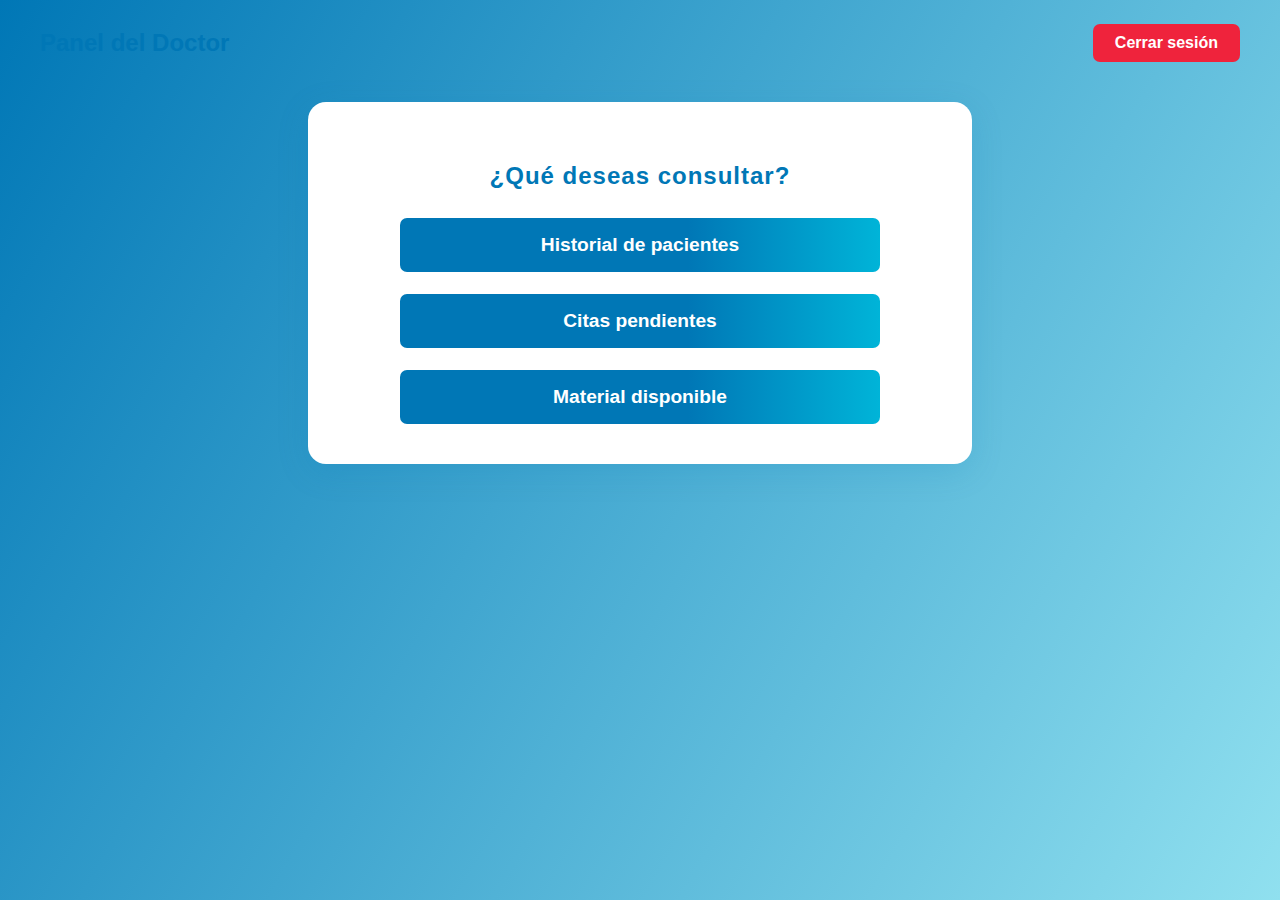
<file: modules/doctor.html>
<!DOCTYPE html>
<html lang="es">
<head>
    <meta charset="UTF-8">
    <title>Panel Doctor | DentistYa</title>
    <link rel="stylesheet" href="css/doctor.css">
</head>
<body>
    <div class="doctor-header">
        <span class="doctor-title">Panel del Doctor</span>
        <button id="btnCerrarSesion" class="cerrar-sesion">Cerrar sesión</button>
    </div>

    <!-- Fase 1: Selección de opción -->
    <div id="fase1" class="fase">
        <h2>¿Qué deseas consultar?</h2>
        <div class="doctor-opciones">
            <button class="btn-opcion" data-fase="historial">Historial de pacientes</button>
            <button class="btn-opcion" data-fase="citas">Citas pendientes</button>
            <button class="btn-opcion" data-fase="material">Material disponible</button>
        </div>
    </div>

    <!-- Fase 2: Historial de pacientes -->
    <div id="faseHistorial" class="fase" style="display:none;">
        <h2>Historial de pacientes</h2>
        <div class="tabla-container">
            <table class="tabla">
                <thead>
                    <tr>
                        <th>Nombre</th>
                        <th>Apellido</th>
                        <th>Cédula</th>
                        <th>Diagnóstico</th>
                    </tr>
                </thead>
                <tbody>
                    <tr>
                        <td>María</td>
                        <td>García</td>
                        <td>1726159211</td>
                        <td>Caries dental</td>
                    </tr>
                    <tr>
                        <td>Juan</td>
                        <td>Pérez</td>
                        <td>1726159222</td>
                        <td>Ortodoncia</td>
                    </tr>
                    <tr>
                        <td>Lucía</td>
                        <td>Martínez</td>
                        <td>1726159233</td>
                        <td>Implante dental</td>
                    </tr>
                    <tr>
                        <td>Alejandro</td>
                        <td>Bedoya</td>
                        <td>1726159260</td>
                        <td>Ruptura de Muela y extracción de molares inferiores</td>
                    </tr>
                </tbody>
            </table>
        </div>
        <button class="btn-volver">Volver</button>
    </div>

    <!-- Fase 2: Citas pendientes -->
    <div id="faseCitas" class="fase" style="display:none;">
        <h2>Citas pendientes</h2>
        <div class="tabla-container">
            <table class="tabla">
                <thead>
                    <tr>
                        <th>Nombre</th>
                        <th>Apellido</th>
                        <th>Hora</th>
                        <th>Servicio</th>
                    </tr>
                </thead>
                <tbody>
                    <tr>
                        <td>María</td>
                        <td>García</td>
                        <td>09:00</td>
                        <td>Ortodoncia</td>
                    </tr>
                    <tr>
                        <td>Juan</td>
                        <td>Pérez</td>
                        <td>10:30</td>
                        <td>Implante dental</td>
                    </tr>
                    <tr>
                        <td>Alejandro</td>
                        <td>Bedoya</td>
                        <td>12:00</td>
                        <td>Limpieza dental</td>
                    </tr>
                </tbody>
            </table>
        </div>
        <button class="btn-volver">Volver</button>
    </div>

    <!-- Fase 2: Material disponible -->
    <div id="faseMaterial" class="fase" style="display:none;">
        <h2>Material disponible</h2>
        <div class="tabla-container">
            <table class="tabla">
                <thead>
                    <tr>
                        <th>Material</th>
                        <th>Cantidad</th>
                        <th>Estado</th>
                    </tr>
                </thead>
                <tbody>
                    <tr>
                        <td>Guantes</td>
                        <td>50</td>
                        <td class="ok">Disponible</td>
                    </tr>
                    <tr>
                        <td>Mascarillas</td>
                        <td>10</td>
                        <td class="escaso">Escaso</td>
                    </tr>
                    <tr>
                        <td>Resina dental</td>
                        <td>3</td>
                        <td class="escaso">Escaso</td>
                    </tr>
                    <tr>
                        <td>Algodón</td>
                        <td>100</td>
                        <td class="ok">Disponible</td>
                    </tr>
                    <tr>
                        <td>Anestesia</td>
                        <td>5</td>
                        <td class="escaso">Escaso</td>
                    </tr>
                </tbody>
            </table>
        </div>
        <button class="btn-volver">Volver</button>
    </div>

    <script src="js/doctor.js"></script>
</body>
</html>
</file>
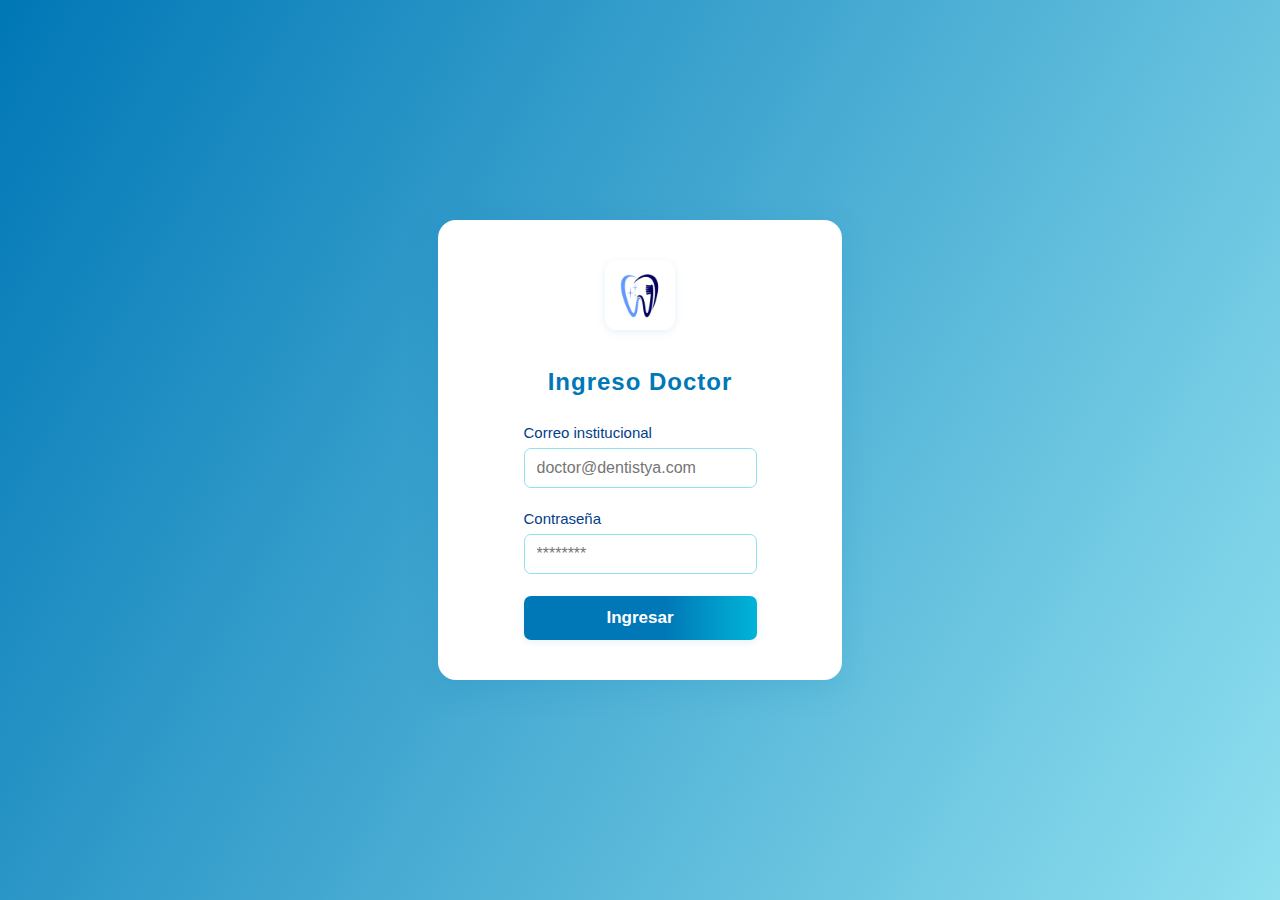
<file: modules/loginDoctor.html>
<!DOCTYPE html>
<html lang="es">
<head>
    <meta charset="UTF-8">
    <title>Login Doctor | DentistYa</title>
    <link rel="stylesheet" href="css/logindoctor.css">
</head>
<body>
    <div class="login-container">
        <div class="login-card">
            <img src="../img/logo.avif" alt="DentistYa" class="login-logo">
            <h2>Ingreso Doctor</h2>
            <form>
                <div class="input-group">
                    <label for="correo">Correo institucional</label>
                    <input type="email" id="correo" name="correo" placeholder="doctor@dentistya.com" required>
                </div>
                <div class="input-group">
                    <label for="password">Contraseña</label>
                    <input type="password" id="password" name="password" placeholder="********" required>
                </div>
                <button type="submit" class="login-btn" formaction="doctor.html">Ingresar</button>
            </form>
        </div>
    </div>
    <div id="notificacion-validando" class="notificacion-validando" style="display:none;">
        <div class="notificacion-content">
            <span class="loader"></span>
            <span class="texto">Validando datos...</span>
        </div>
    </div>
    <div id="modal-error" class="modal-error" style="display:none;">
        <div class="modal-error-content">
            <span class="modal-error-icon">✖</span>
            <span class="modal-error-texto">Credenciales incorrectas. Intenta de nuevo.</span>
            <button id="cerrar-error" class="modal-error-btn">Cerrar</button>
        </div>
    </div>
</body>

<script src="js/logindoctor.js"></script>
</html>
</file>
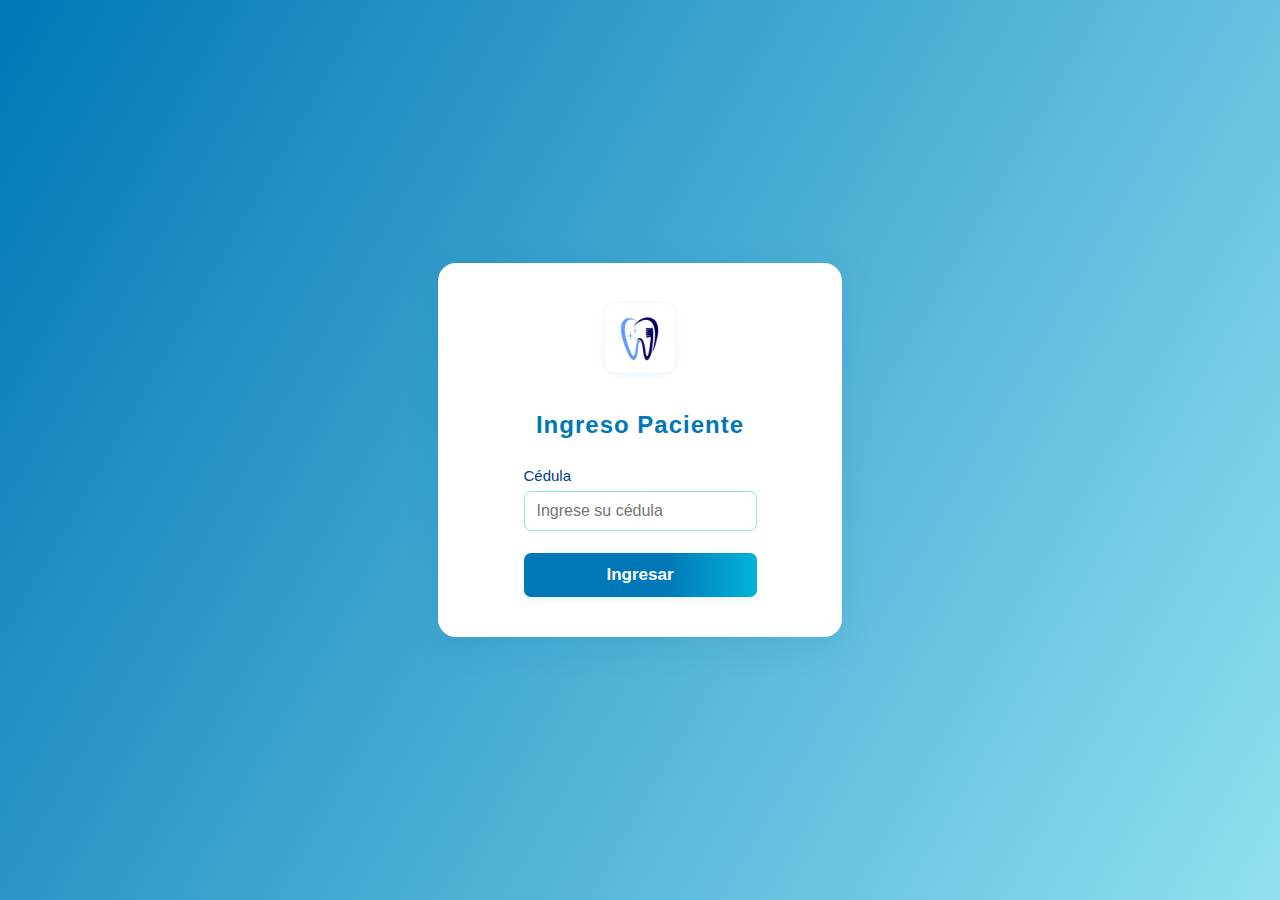
<file: modules/loginPaciente.html>
<!DOCTYPE html>
<html lang="es">
<head>
    <meta charset="UTF-8">
    <title>Login Paciente | DentistYa</title>
    <link rel="stylesheet" href="css/logindoctor.css">
</head>
<body>
    <div class="login-container">
        <div class="login-card">
            <img src="../img/logo.avif" alt="DentistYa" class="login-logo">
            <h2>Ingreso Paciente</h2>
            <form>
                <div class="input-group">
                    <label for="cedula">Cédula</label>
                    <input type="text" id="cedula" name="cedula" placeholder="Ingrese su cédula" required>
                </div>
                <button type="submit" class="login-btn" formaction="paciente.html">Ingresar</button>
            </form>
        </div>
    </div>
</body>
</html>
</file>
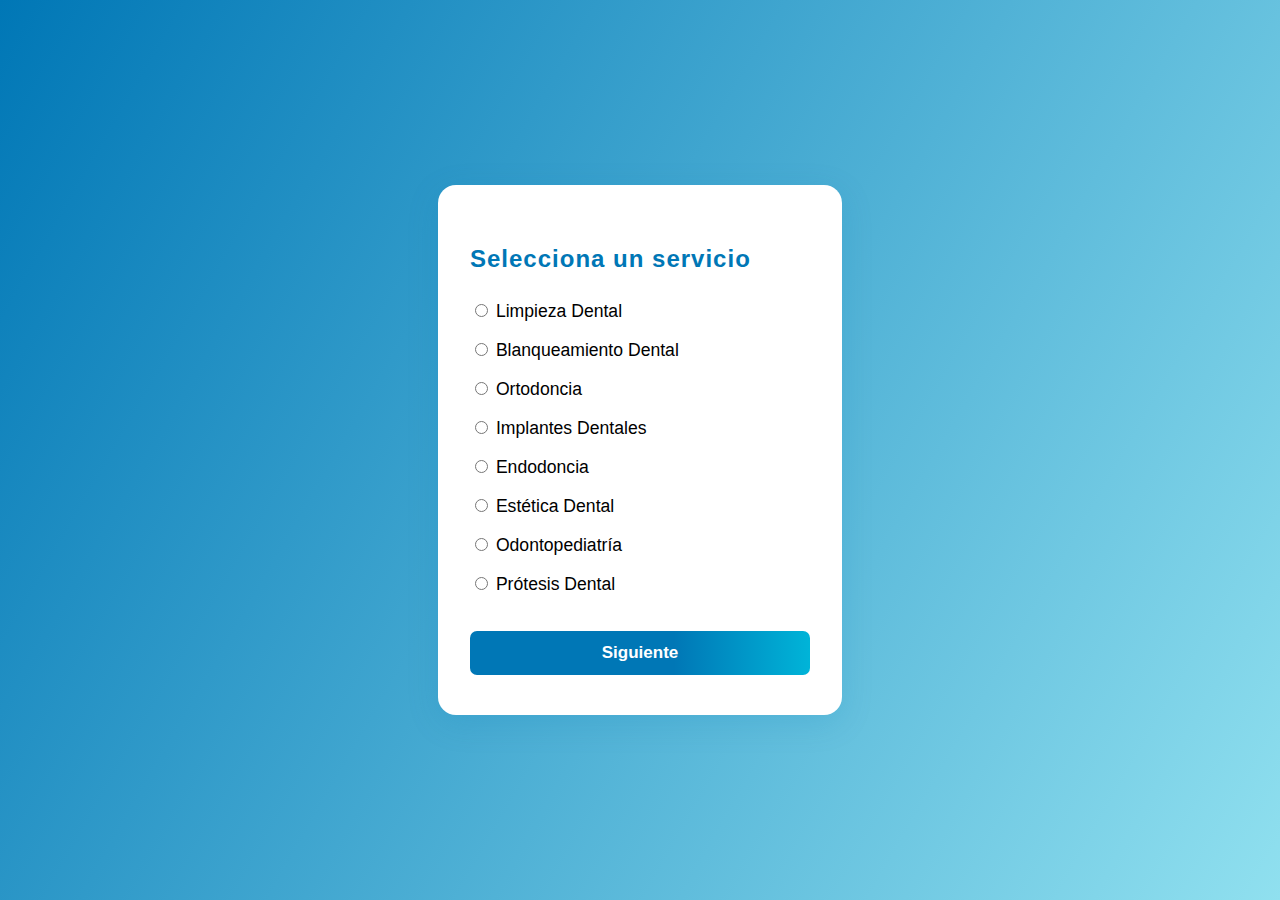
<file: modules/paciente.html>
<!DOCTYPE html>
<html lang="es">
<head>
    <meta charset="UTF-8">
    <title>Agendar Cita | DentistYa</title>
    <link rel="stylesheet" href="css/paciente.css">
</head>
<body>
    <div id="fase1" class="fase">
        <h2>Selecciona un servicio</h2>
        <div class="servicios-lista">
            <label><input type="radio" name="servicio" value="Limpieza Dental"> Limpieza Dental</label>
            <label><input type="radio" name="servicio" value="Blanqueamiento Dental"> Blanqueamiento Dental</label>
            <label><input type="radio" name="servicio" value="Ortodoncia"> Ortodoncia</label>
            <label><input type="radio" name="servicio" value="Implantes Dentales"> Implantes Dentales</label>
            <label><input type="radio" name="servicio" value="Endodoncia"> Endodoncia</label>
            <label><input type="radio" name="servicio" value="Estética Dental"> Estética Dental</label>
            <label><input type="radio" name="servicio" value="Odontopediatría"> Odontopediatría</label>
            <label><input type="radio" name="servicio" value="Prótesis Dental"> Prótesis Dental</label>
        </div>
        <button id="btnSiguiente" class="btn-principal">Siguiente</button>
    </div>

    <div id="fase2" class="fase" style="display:none;">
        <h2>Selecciona Doctor y Horario</h2>
        <div class="doctores-lista">
            <label>
                <input type="radio" name="doctor" value="Dr. Juan Pérez">
                Dr. Juan Pérez <br>
                <span class="horario">Lunes a Viernes: 08:00 - 12:00</span>
            </label>
            <label>
                <input type="radio" name="doctor" value="Dra. María López">
                Dra. María López <br>
                <span class="horario">Lunes a Viernes: 13:00 - 17:00</span>
            </label>
            <label>
                <input type="radio" name="doctor" value="Dr. Carlos Ruiz">
                Dr. Carlos Ruiz <br>
                <span class="horario">Lunes a Viernes: 09:00 - 13:00</span>
            </label>
        </div>
        <button id="btnConfirmar" class="btn-principal">Confirmar</button>
    </div>

    <!-- Modal de confirmación fase 2 -->
    <div id="modalConfirmar" class="modal" style="display:none;">
        <div class="modal-content">
            <h3>¿Estás seguro de querer continuar?</h3>
            <button id="btnModalSi" class="btn-principal">Sí, continuar</button>
            <button id="btnModalNo" class="btn-secundario">Cancelar</button>
        </div>
    </div>

    <!-- Modal de cita confirmada fase 3 -->
    <div id="modalCita" class="modal modal-verde" style="display:none;">
        <div class="modal-content">
            <h3>Su cita fue confirmada</h3>
            <div id="datosCita"></div>
            <button id="btnIrInicio" class="btn-principal">Ir al inicio</button>
        </div>
    </div>

    <script src="js/paciente.js"></script>
</body>
</html>
</file>
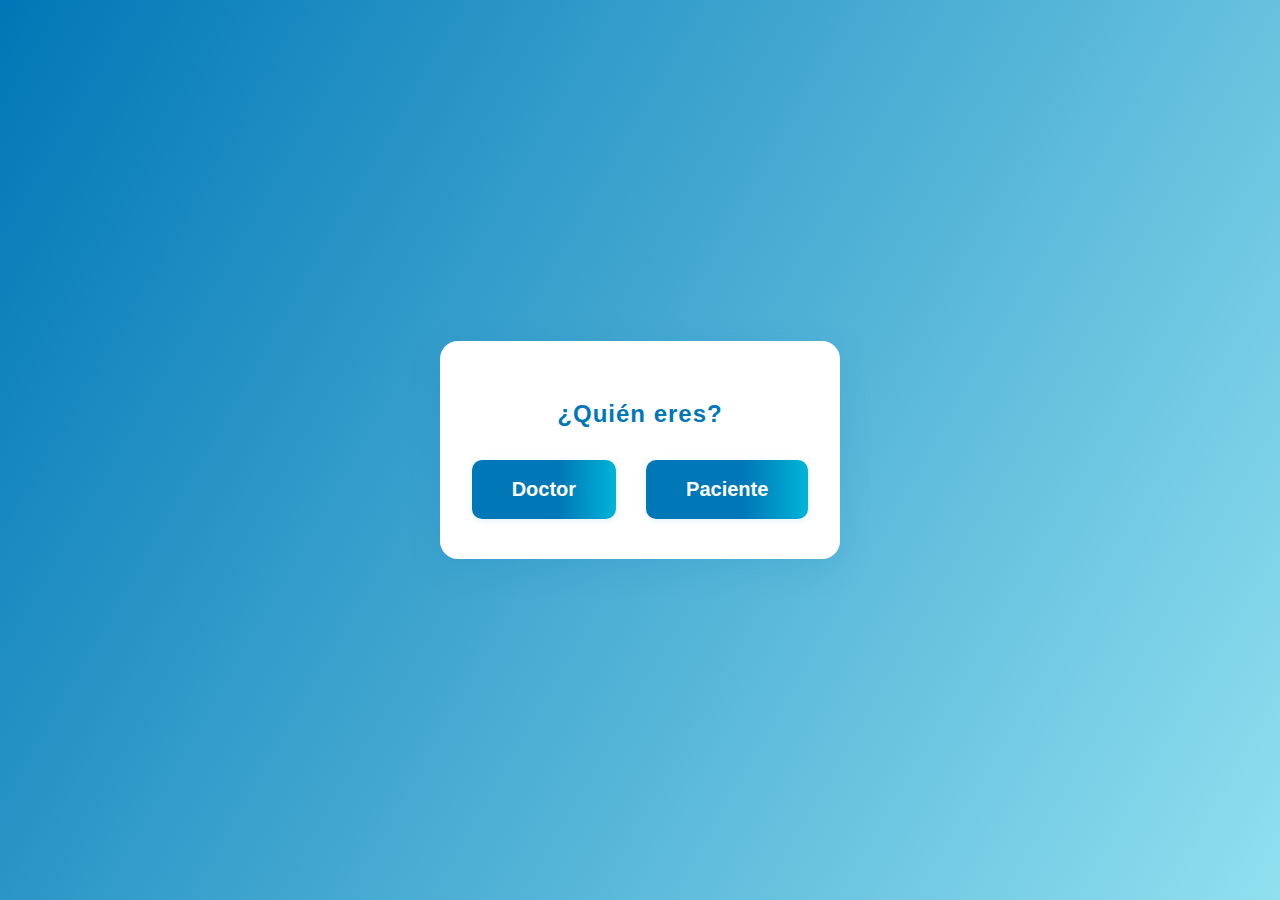
<file: modules/seleccion.html>
<!DOCTYPE html>
<html lang="es">
<head>
    <meta charset="UTF-8">
    <title>Seleccionar Usuario | DentistYa</title>
    <link rel="stylesheet" href="css/seleccion.css">
</head>
<body>
    <div class="seleccion-container">
        <h2>¿Quién eres?</h2>
        <div class="seleccion-botones">
            <a href="loginDoctor.html" class="btn-seleccion doctor">Doctor</a>
            <a href="loginPaciente.html" class="btn-seleccion paciente">Paciente</a>
        </div>
    </div>
</body>
</html>
</file>
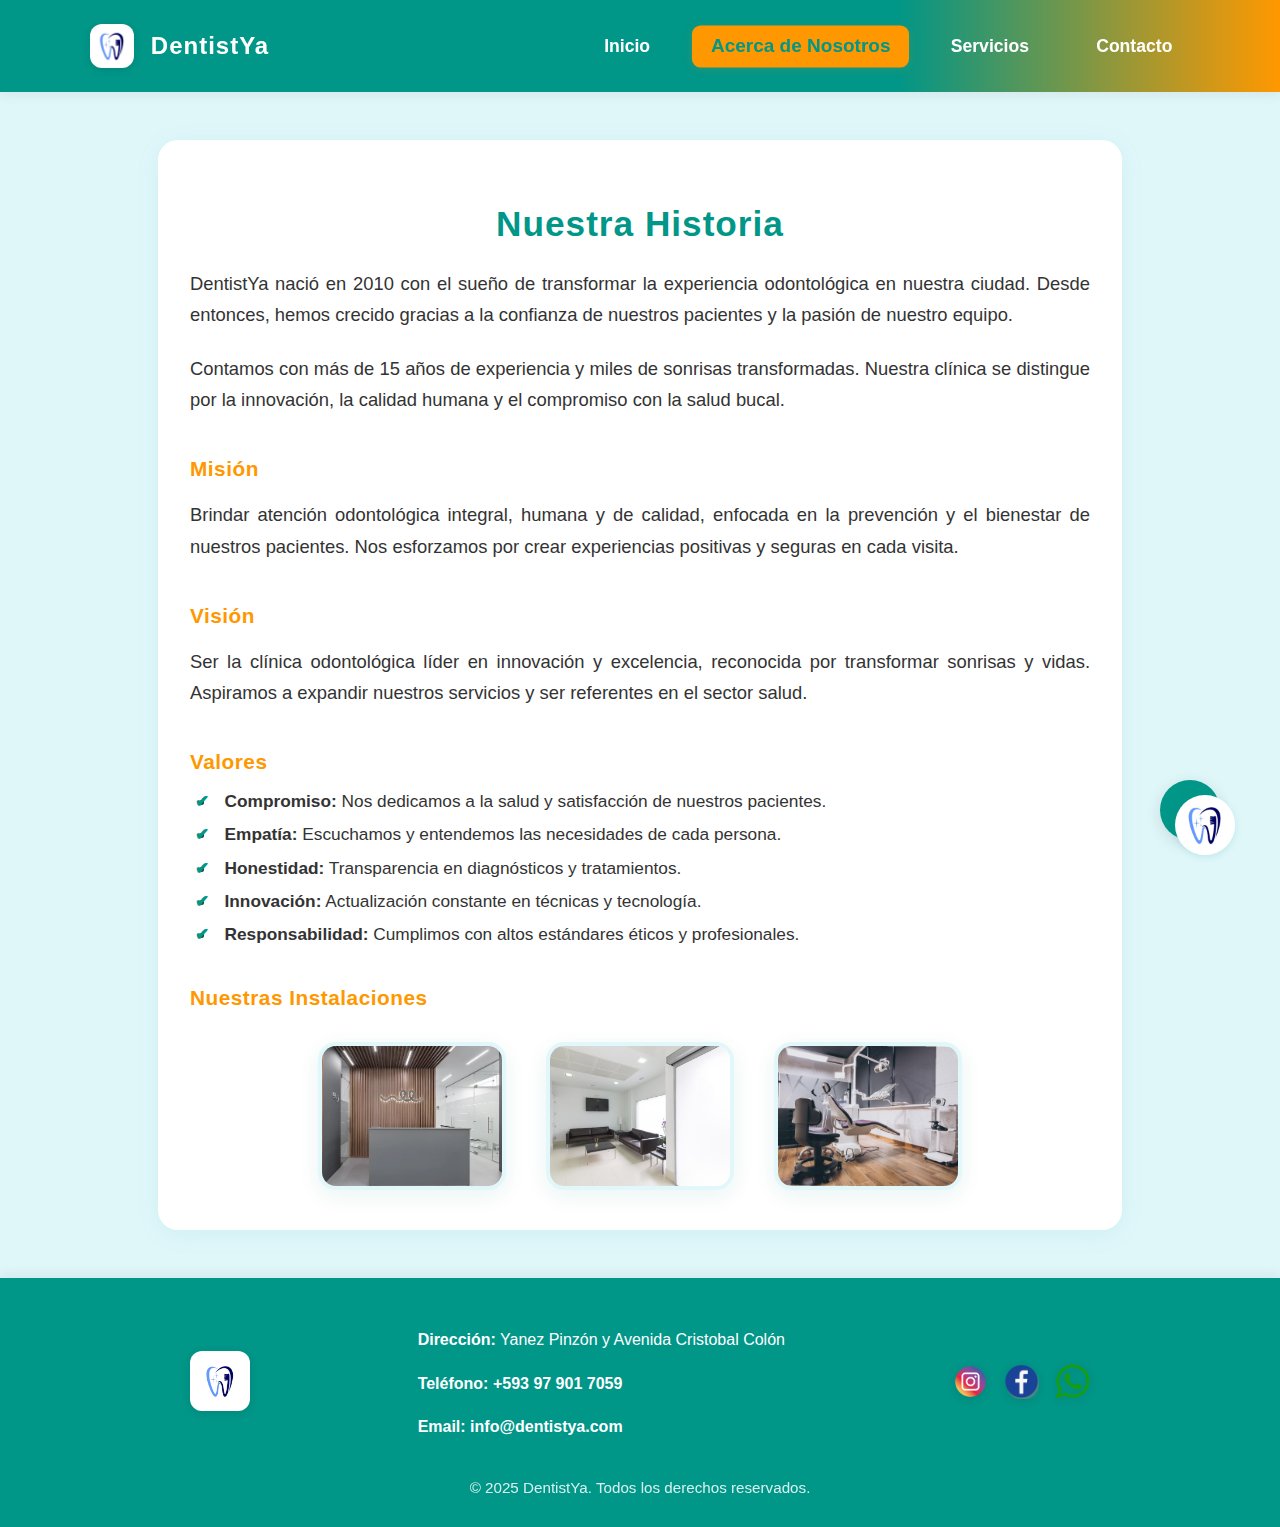
<file: secciones/acercade.html>
<!DOCTYPE html>
<html lang="es">
<head>
    <meta charset="UTF-8">
    <title>Acerca de Nosotros - DentistYa</title>
    <link rel="stylesheet" href="../style.css">
</head>
<body>
    <nav class="navbar">
        <div class="navbar-container">
            <a href="../index.html" class="navbar-logo">
                <img src="../img/logo.avif" alt="DentistYa" />
                <span>DentistYa</span>
            </a>
            <button class="navbar-toggle" id="navbarToggle" aria-label="Menú">
                <span></span>
                <span></span>
                <span></span>
            </button>
            <ul class="navbar-links" id="navbarLinks">
                <li><a href="../index.html">Inicio</a></li>
                <li><a href="acercade.html" class="active">Acerca de Nosotros</a></li>
                <li><a href="servicios.html">Servicios</a></li>
                <li><a href="contacto.html">Contacto</a></li>
            </ul>
        </div>
    </nav>
    <section class="about">
        <h1>Nuestra Historia</h1>
        <p>DentistYa nació en 2010 con el sueño de transformar la experiencia odontológica en nuestra ciudad. Desde entonces, hemos crecido gracias a la confianza de nuestros pacientes y la pasión de nuestro equipo.</p>
        <p>Contamos con más de 15 años de experiencia y miles de sonrisas transformadas. Nuestra clínica se distingue por la innovación, la calidad humana y el compromiso con la salud bucal.</p>
        <h2>Misión</h2>
        <p>Brindar atención odontológica integral, humana y de calidad, enfocada en la prevención y el bienestar de nuestros pacientes. Nos esforzamos por crear experiencias positivas y seguras en cada visita.</p>
        <h2>Visión</h2>
        <p>Ser la clínica odontológica líder en innovación y excelencia, reconocida por transformar sonrisas y vidas. Aspiramos a expandir nuestros servicios y ser referentes en el sector salud.</p>
        <h2>Valores</h2>
        <ul>
            <li><strong>Compromiso:</strong> Nos dedicamos a la salud y satisfacción de nuestros pacientes.</li>
            <li><strong>Empatía:</strong> Escuchamos y entendemos las necesidades de cada persona.</li>
            <li><strong>Honestidad:</strong> Transparencia en diagnósticos y tratamientos.</li>
            <li><strong>Innovación:</strong> Actualización constante en técnicas y tecnología.</li>
            <li><strong>Responsabilidad:</strong> Cumplimos con altos estándares éticos y profesionales.</li>
        </ul>
        <h2>Nuestras Instalaciones</h2>
        <div class="instalaciones">
            <img src="../img/recepcion.png" alt="Recepción" style="width:180px;">
            <img src="../img/salaespera.jpg" alt="Sala de Espera" style="width:180px;">
            <img src="../img/ambiente.jpg" alt="Consultorio" style="width:180px;">
        </div>
    </section>
    <footer>
        <div class="footer-content">
            <div class="footer-logo">
                <img src="../img/logo.avif" alt="DentistYa" style="height:50px;">
            </div>
            <div class="footer-info">
                <p><strong>Dirección:</strong> Yanez Pinzón y Avenida Cristobal Colón</p>
                <p><strong>Teléfono:</strong> <a href="tel:+593979017059" style="color:white;text-decoration:none;">+593 97 901 7059</a></p>
                <p><strong>Email:</strong> <a href="mailto:info@dentistya.com" style="color:white;text-decoration:none;">info@dentistya.com</a></p>
            </div>
            <div class="footer-social">
                <a href="#" title="Instagram" class="footer-icon">
                    <img src="../img/instagram.png" alt="Instagram" style="height:35px;">
                </a>
                <a href="#" title="Facebook" class="footer-icon">
                    <img src="../img/facebook.png" alt="Facebook" style="height:35px;">
                </a>
                <a href="#" title="WhatsApp" class="footer-icon">
                    <img src="../img/whats.png" alt="WhatsApp" style="height:35px;">
                </a>
            </div>
        </div>
        <div class="footer-copy">
            <p>&copy; 2025 DentistYa. Todos los derechos reservados.</p>
        </div>
    </footer>
    <script src="../app.js"></script>
    <script src="../chatbot2.js"></script>
</body>
</html>
</file>
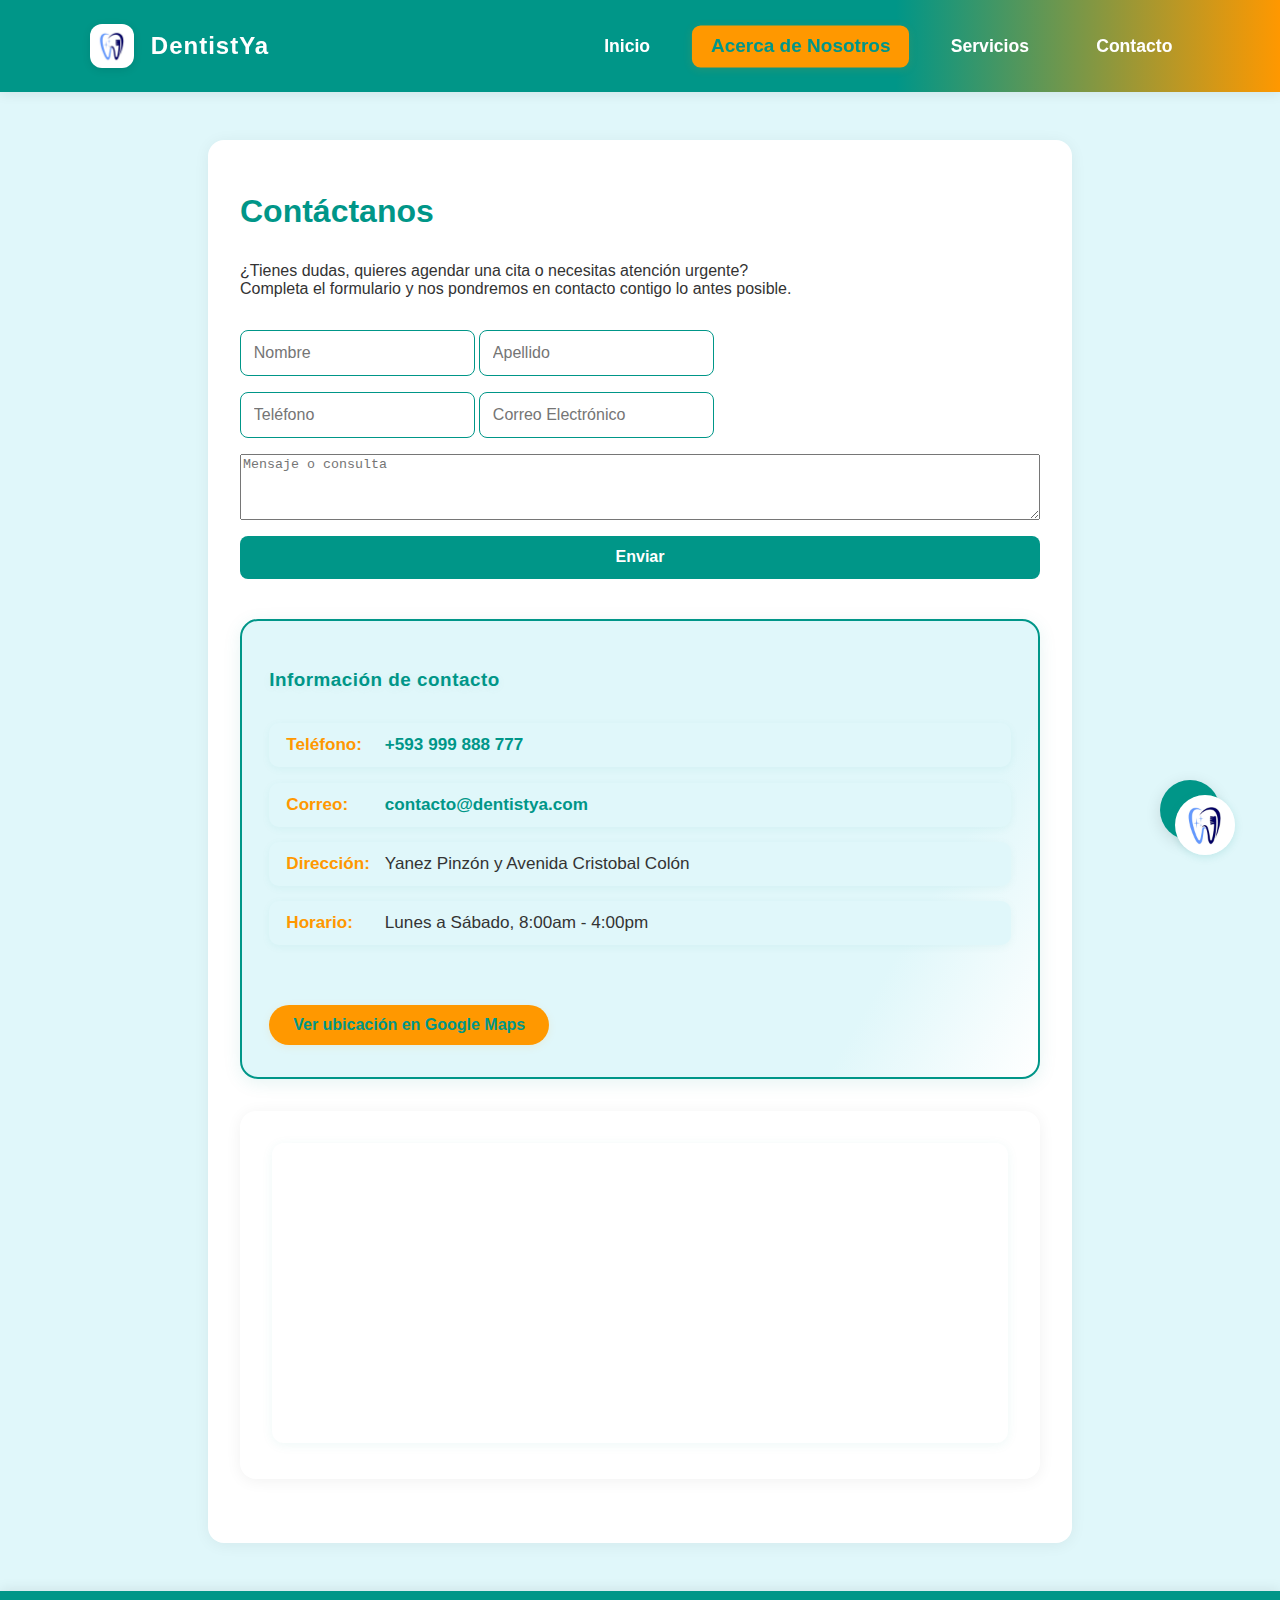
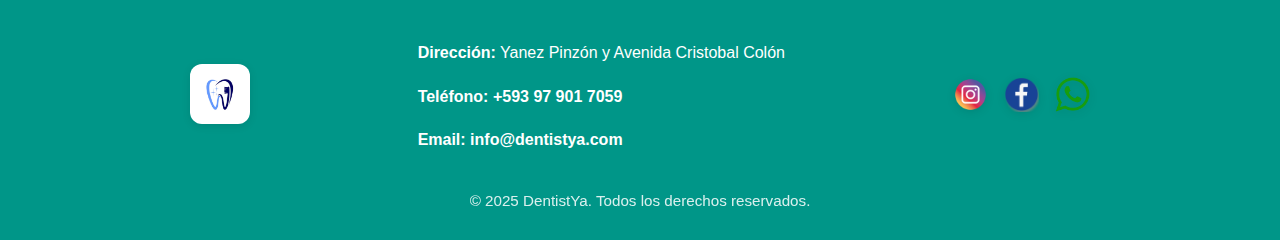
<file: secciones/contacto.html>
<!DOCTYPE html>
<html lang="es">
<head>
    <meta charset="UTF-8">
    <title>Contacto - DentistYa</title>
    <link rel="stylesheet" href="../style.css">
</head>
<body>
    <nav class="navbar">
        <div class="navbar-container">
            <a href="../index.html" class="navbar-logo">
                <img src="../img/logo.avif" alt="DentistYa" />
                <span>DentistYa</span>
            </a>
            <button class="navbar-toggle" id="navbarToggle" aria-label="Menú">
                <span></span>
                <span></span>
                <span></span>
            </button>
            <ul class="navbar-links" id="navbarLinks">
                <li><a href="../index.html">Inicio</a></li>
                <li><a href="acercade.html" class="active">Acerca de Nosotros</a></li>
                <li><a href="servicios.html">Servicios</a></li>
                <li><a href="contacto.html">Contacto</a></li>
            </ul>
        </div>
    </nav>
    <section class="contact">
        <h1>Contáctanos</h1>
        <p class="contact-desc">
            ¿Tienes dudas, quieres agendar una cita o necesitas atención urgente?<br>
            Completa el formulario y nos pondremos en contacto contigo lo antes posible.
        </p>
        <div class="contact-flex">
            <form id="contactForm" class="contact-form">
                <div class="form-row">
                    <input type="text" name="nombre" placeholder="Nombre" required>
                    <input type="text" name="apellido" placeholder="Apellido" required>
                </div>
                <div class="form-row">
                    <input type="tel" name="telefono" placeholder="Teléfono" required>
                    <input type="email" name="correo" placeholder="Correo Electrónico" required>
                </div>
                <textarea name="mensaje" placeholder="Mensaje o consulta" rows="4"></textarea>
                <button type="submit" class="btn-contact">Enviar</button>
            </form>
            <div class="contact-info">
                <h2>Información de contacto</h2>
                <ul>
                    <li><strong>Teléfono:</strong> <a href="tel:+51999888777">+593 999 888 777</a></li>
                    <li><strong>Correo:</strong> <a href="mailto:contacto@dentistya.com">contacto@dentistya.com</a></li>
                    <li><strong>Dirección:</strong> Yanez Pinzón y Avenida Cristobal Colón</li>
                    <li><strong>Horario:</strong> Lunes a Sábado, 8:00am - 4:00pm</li>
                </ul>
                <a href="https://maps.app.goo.gl/FvGeqRhsodgAX5XQ8" target="_blank" class="btn-maps">Ver ubicación en Google Maps</a>
            </div>
        </div>
        <div class="mapa">
            <iframe 
                src="https://www.google.com/maps/embed?pb=!1m18!1m12!1m3!1d3989.795717770147!2d-78.49970392415479!3d-0.19285913541029162!2m3!1f0!2f0!3f0!3m2!1i1024!2i768!4f13.1!3m3!1m2!1s0x91d59a6a396e7a79%3A0xb00ae5ab53467167!2sInstituto%20Superior%20Tecnol%C3%B3gico%20Quito%20-%20ITQ!5e0!3m2!1ses!2sec!4v1763234750648!5m2!1ses!2sec" 
                width="100%" 
                height="300" 
                style="border:0; border-radius:12px; box-shadow:0 2px 12px rgba(0,150,136,0.07);" 
                allowfullscreen="" 
                loading="lazy" 
                referrerpolicy="no-referrer-when-downgrade">
            </iframe>
        </div>
    </section>
    <div id="modal" class="modal">
        <div class="modal-content">
            <span id="closeModal" class="close">&times;</span>
            <h2>Su solicitud fue enviada, en un momento nos contactaremos con usted</h2>
            <div id="modalData"></div>
        </div>
    </div>
   <footer>
        <div class="footer-content">
            <div class="footer-logo">
                <img src="../img/logo.avif" alt="DentistYa" style="height:50px;">
            </div>
            <div class="footer-info">
                <p><strong>Dirección:</strong> Yanez Pinzón y Avenida Cristobal Colón</p>
                <p><strong>Teléfono:</strong> <a href="tel:+593979017059" style="color:white;text-decoration:none;">+593 97 901 7059</a></p>
                <p><strong>Email:</strong> <a href="mailto:info@dentistya.com" style="color:white;text-decoration:none;">info@dentistya.com</a></p>
            </div>
            <div class="footer-social">
                <a href="#" title="Instagram" class="footer-icon">
                    <img src="../img/instagram.png" alt="Instagram" style="height:35px;">
                </a>
                <a href="#" title="Facebook" class="footer-icon">
                    <img src="../img/facebook.png" alt="Facebook" style="height:35px;">
                </a>
                <a href="#" title="WhatsApp" class="footer-icon">
                    <img src="../img/whats.png" alt="WhatsApp" style="height:35px;">
                </a>
            </div>
        </div>
        <div class="footer-copy">
            <p>&copy; 2025 DentistYa. Todos los derechos reservados.</p>
        </div>
    </footer>
    <script src="../app.js"></script>
    <script src="../chatbot2.js"></script>
</body>
</html>
</file>
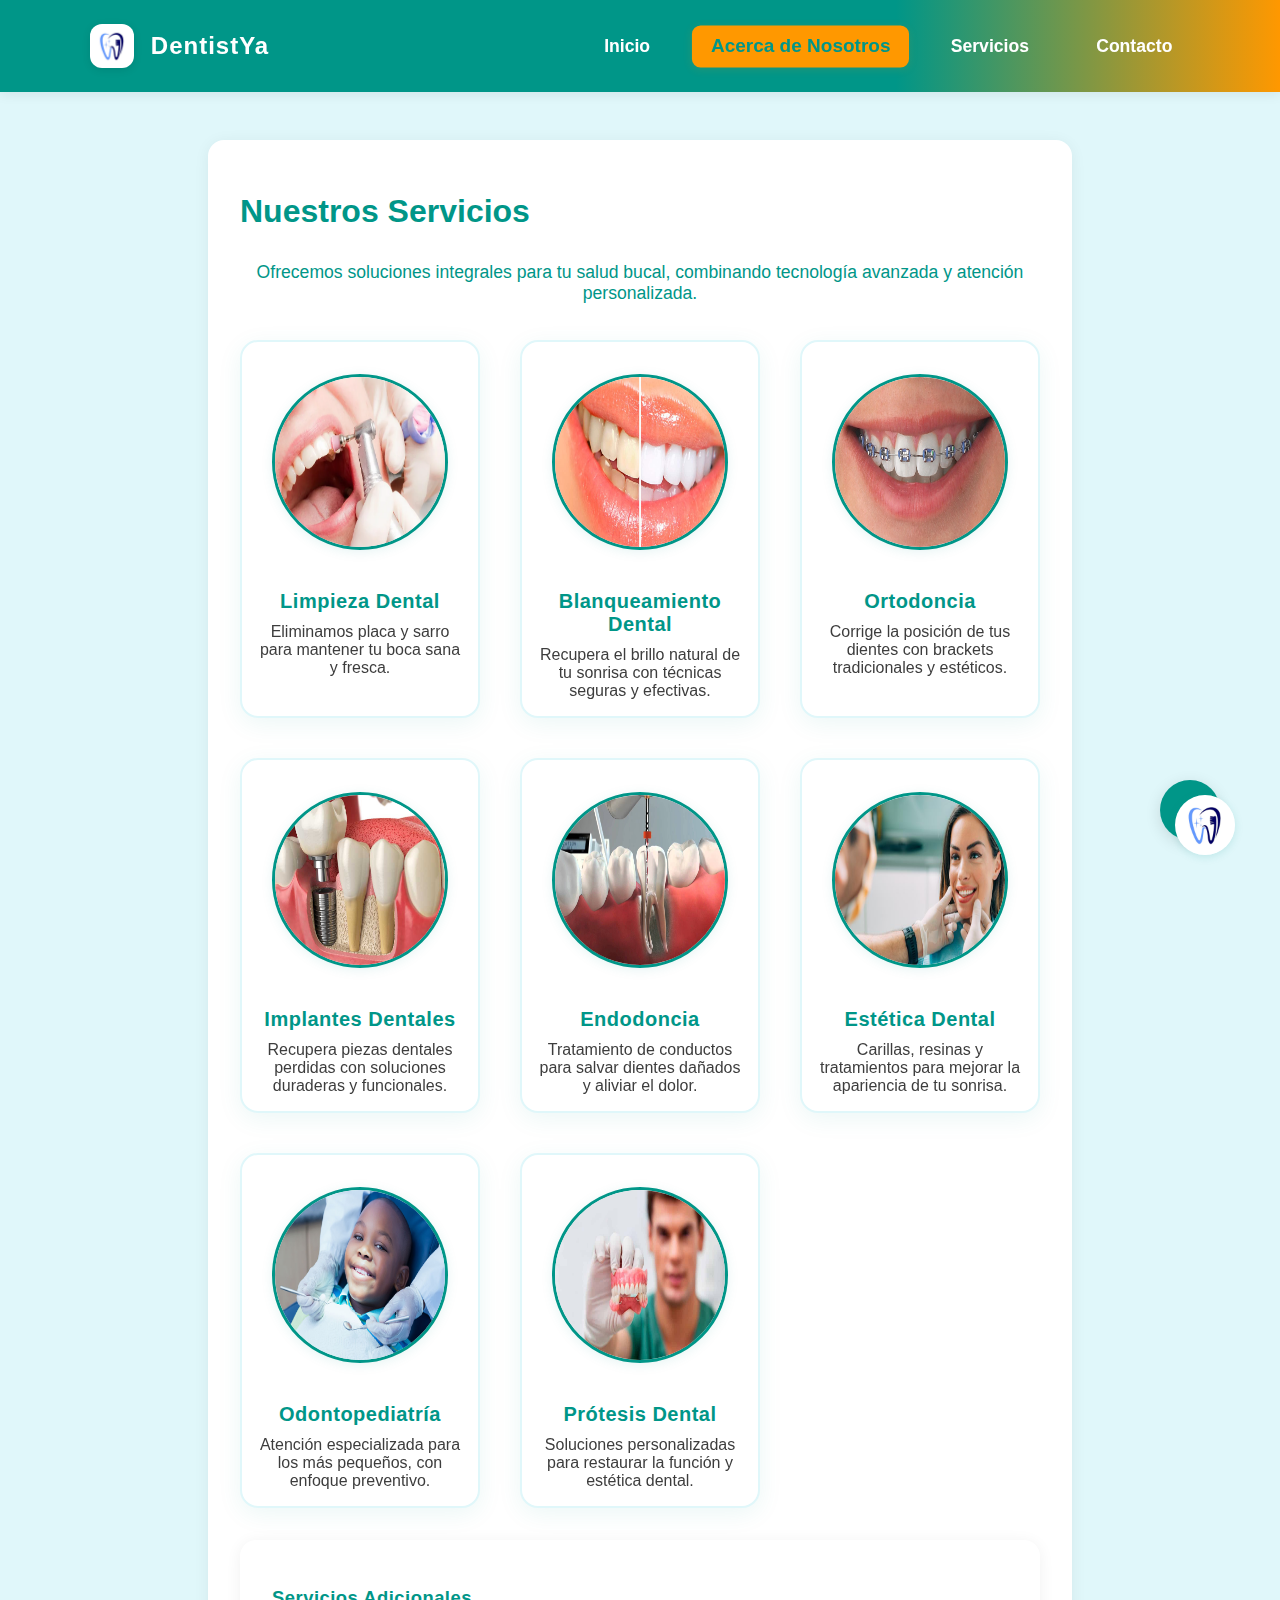
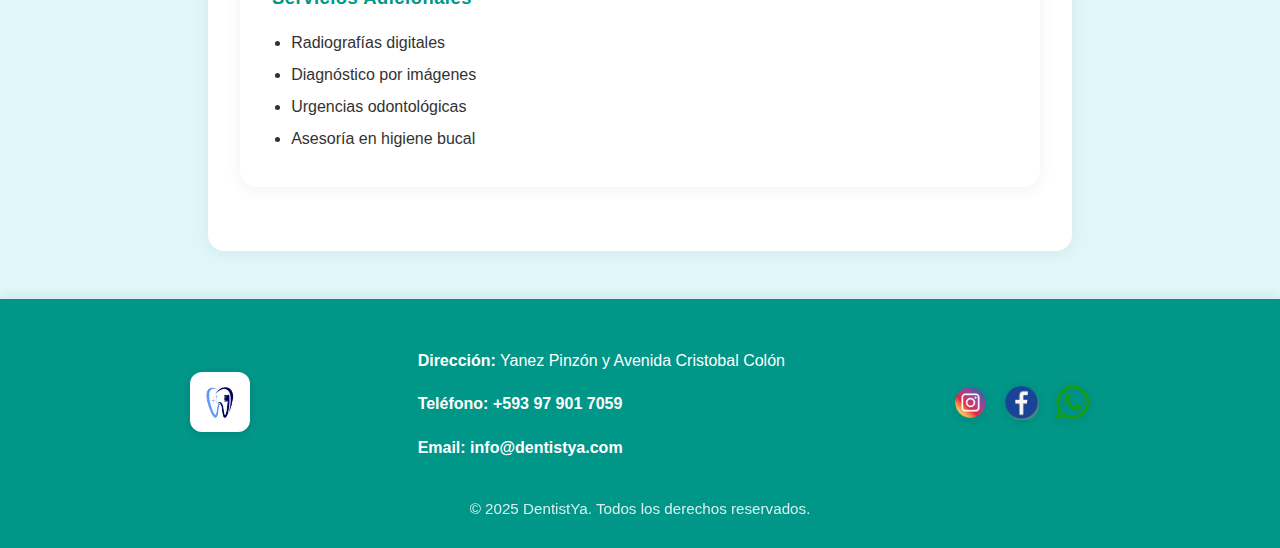
<file: secciones/servicios.html>
<!DOCTYPE html>
<html lang="es">
<head>
    <meta charset="UTF-8">
    <title>Servicios - DentistYa</title>
    <link rel="stylesheet" href="../style.css">
</head>
<body>
    <nav class="navbar">
        <div class="navbar-container">
            <a href="../index.html" class="navbar-logo">
                <img src="../img/logo.avif" alt="DentistYa" />
                <span>DentistYa</span>
            </a>
            <button class="navbar-toggle" id="navbarToggle" aria-label="Menú">
                <span></span>
                <span></span>
                <span></span>
            </button>
            <ul class="navbar-links" id="navbarLinks">
                <li><a href="../index.html">Inicio</a></li>
                <li><a href="acercade.html" class="active">Acerca de Nosotros</a></li>
                <li><a href="servicios.html">Servicios</a></li>
                <li><a href="contacto.html">Contacto</a></li>
            </ul>
        </div>
    </nav>
    <section class="services">
        <h1>Nuestros Servicios</h1>
        <p style="text-align:center; color:var(--primary); font-size:1.1em; margin-bottom:2em;">
            Ofrecemos soluciones integrales para tu salud bucal, combinando tecnología avanzada y atención personalizada.
        </p>
        <div class="service-list">
            <div class="service-item">
                <img src="../img/services/limpiezadental.png" alt="Limpieza Dental">
                <h3>Limpieza Dental</h3>
                <p>Eliminamos placa y sarro para mantener tu boca sana y fresca.</p>
            </div>
            <div class="service-item">
                <img src="../img/services/blanqueamientodental.jpg" alt="Blanqueamiento Dental">
                <h3>Blanqueamiento Dental</h3>
                <p>Recupera el brillo natural de tu sonrisa con técnicas seguras y efectivas.</p>
            </div>
            <div class="service-item">
                <img src="../img/services/ortodoncia.jpg" alt="Ortodoncia">
                <h3>Ortodoncia</h3>
                <p>Corrige la posición de tus dientes con brackets tradicionales y estéticos.</p>
            </div>
            <div class="service-item">
                <img src="../img/services/implantesdentales.jpg" alt="Implantes Dentales">
                <h3>Implantes Dentales</h3>
                <p>Recupera piezas dentales perdidas con soluciones duraderas y funcionales.</p>
            </div>
            <div class="service-item">
                <img src="../img/services/endodoncia.jpg" alt="Endodoncia">
                <h3>Endodoncia</h3>
                <p>Tratamiento de conductos para salvar dientes dañados y aliviar el dolor.</p>
            </div>
            <div class="service-item">
                <img src="../img/services/esteticadental.jpg" alt="Estética Dental">
                <h3>Estética Dental</h3>
                <p>Carillas, resinas y tratamientos para mejorar la apariencia de tu sonrisa.</p>
            </div>
            <div class="service-item">
                <img src="../img/services/odontopediatria.jpg" alt="Odontopediatría">
                <h3>Odontopediatría</h3>
                <p>Atención especializada para los más pequeños, con enfoque preventivo.</p>
            </div>
            <div class="service-item">
                <img src="../img/services/protesis.jpg" alt="Prótesis Dental">
                <h3>Prótesis Dental</h3>
                <p>Soluciones personalizadas para restaurar la función y estética dental.</p>
            </div>
        </div>
        <div class="servicios-extra">
            <h2>Servicios Adicionales</h2>
            <ul>
                <li>Radiografías digitales</li>
                <li>Diagnóstico por imágenes</li>
                <li>Urgencias odontológicas</li>
                <li>Asesoría en higiene bucal</li>
            </ul>
        </div>
    </section>
   <footer>
        <div class="footer-content">
            <div class="footer-logo">
                <img src="../img/logo.avif" alt="DentistYa" style="height:50px;">
            </div>
            <div class="footer-info">
                <p><strong>Dirección:</strong> Yanez Pinzón y Avenida Cristobal Colón</p>
                <p><strong>Teléfono:</strong> <a href="tel:+593979017059" style="color:white;text-decoration:none;">+593 97 901 7059</a></p>
                <p><strong>Email:</strong> <a href="mailto:info@dentistya.com" style="color:white;text-decoration:none;">info@dentistya.com</a></p>
            </div>
            <div class="footer-social">
                <a href="#" title="Instagram" class="footer-icon">
                    <img src="../img/instagram.png" alt="Instagram" style="height:35px;">
                </a>
                <a href="#" title="Facebook" class="footer-icon">
                    <img src="../img/facebook.png" alt="Facebook" style="height:35px;">
                </a>
                <a href="#" title="WhatsApp" class="footer-icon">
                    <img src="../img/whats.png" alt="WhatsApp" style="height:35px;">
                </a>
            </div>
        </div>
        <div class="footer-copy">
            <p>&copy; 2025 DentistYa. Todos los derechos reservados.</p>
        </div>
    </footer>
    <script src="../app.js"></script>
    <script src="../chatbot2.js"></script>
</body>
</html>
</file>
<file: modules/css/doctor.css>
body {
    background: linear-gradient(120deg, #0077b6 0%, #90e0ef 100%);
    font-family: 'Segoe UI', Arial, sans-serif;
    min-height: 100vh;
    margin: 0;
}

.doctor-header {
    display: flex;
    justify-content: space-between;
    align-items: center;
    padding: 24px 40px 0 40px;
}

.doctor-title {
    color: #0077b6;
    font-size: 1.5em;
    font-weight: bold;
}

.cerrar-sesion {
    background: #ef233c;
    color: #fff;
    border: none;
    border-radius: 7px;
    font-size: 1em;
    font-weight: bold;
    padding: 10px 22px;
    cursor: pointer;
    transition: background 0.2s;
}

.cerrar-sesion:hover {
    background: #d90429;
}

.fase {
    background: #fff;
    padding: 40px 32px;
    border-radius: 18px;
    box-shadow: 0 8px 32px rgba(0, 119, 182, 0.15);
    min-width: 340px;
    max-width: 600px;
    margin: 40px auto;
}

h2 {
    color: #0077b6;
    margin-bottom: 28px;
    font-weight: 700;
    letter-spacing: 1px;
    text-align: center;
}

.doctor-opciones {
    display: flex;
    flex-direction: column;
    gap: 22px;
    align-items: center;
}

.btn-opcion {
    background: linear-gradient(90deg, #0077b6 60%, #00b4d8 100%);
    color: #fff;
    border: none;
    border-radius: 7px;
    font-size: 1.2em;
    font-weight: bold;
    padding: 16px 0;
    width: 80%;
    cursor: pointer;
    transition: background 0.2s;
}

.btn-opcion:hover {
    background: linear-gradient(90deg, #023e8a 60%, #0096c7 100%);
}

.tabla-container {
    overflow-x: auto;
}

.tabla {
    width: 100%;
    border-collapse: collapse;
    margin-bottom: 18px;
}

.tabla th, .tabla td {
    border: 1px solid #90e0ef;
    padding: 10px 8px;
    text-align: left;
    font-size: 1em;
}

.tabla th {
    background: #90e0ef;
    color: #023e8a;
}

.ok {
    color: #38b000;
    font-weight: bold;
}

.escaso {
    color: #ef233c;
    font-weight: bold;
}

.btn-volver {
    background: #90e0ef;
    color: #023e8a;
    border: none;
    border-radius: 7px;
    font-size: 1em;
    font-weight: bold;
    padding: 10px 0;
    width: 100%;
    cursor: pointer;
    transition: background 0.2s;
}

.btn-volver:hover {
    background: #0077b6;
    color: #fff;
}

@media (max-width: 600px) {
    .doctor-header {
        flex-direction: column;
        align-items: flex-start;
        padding: 18px 10px 0 10px;
    }
    .fase {
        padding: 18px 6px;
        min-width: 95vw;
    }
    .btn-opcion {
        width: 100%;
    }
}
</file>
<file: modules/css/logindoctor.css>
body {
    background: linear-gradient(120deg, #0077b6 0%, #90e0ef 100%);
    font-family: 'Segoe UI', Arial, sans-serif;
    min-height: 100vh;
    margin: 0;
    display: flex;
    align-items: center;
    justify-content: center;
}

.login-container {
    width: 100vw;
    height: 100vh;
    display: flex;
    align-items: center;
    justify-content: center;
}

.login-card {
    background: #fff;
    padding: 40px 32px;
    border-radius: 18px;
    box-shadow: 0 8px 32px rgba(0, 119, 182, 0.15);
    display: flex;
    flex-direction: column;
    align-items: center;
    min-width: 340px;
    max-width: 380px;
}

.login-logo {
    width: 70px;
    margin-bottom: 18px;
    border-radius: 12px;
    box-shadow: 0 2px 8px rgba(0,119,182,0.10);
}

h2 {
    color: #0077b6;
    margin-bottom: 28px;
    font-weight: 700;
    letter-spacing: 1px;
}

.input-group {
    width: 100%;
    margin-bottom: 22px;
    display: flex;
    flex-direction: column;
}

.input-group label {
    color: #023e8a;
    font-size: 15px;
    margin-bottom: 7px;
    font-weight: 500;
}

.input-group input {
    padding: 10px 12px;
    border: 1.5px solid #90e0ef;
    border-radius: 7px;
    font-size: 16px;
    outline: none;
    transition: border 0.2s;
}

.input-group input:focus {
    border-color: #0077b6;
    background: #f1faff;
}

.login-btn {
    width: 100%;
    padding: 12px 0;
    background: linear-gradient(90deg, #0077b6 60%, #00b4d8 100%);
    color: #fff;
    border: none;
    border-radius: 7px;
    font-size: 17px;
    font-weight: bold;
    cursor: pointer;
    box-shadow: 0 2px 8px rgba(0,119,182,0.10);
    transition: background 0.2s;
}

.login-btn:hover {
    background: linear-gradient(90deg, #023e8a 60%, #0096c7 100%);
}

.notificacion-validando {
    position: fixed;
    top: 0; left: 0; right: 0; bottom: 0;
    background: rgba(0, 119, 182, 0.18);
    display: flex;
    align-items: center;
    justify-content: center;
    z-index: 9999;
}

.notificacion-content {
    background: #fff;
    padding: 28px 38px;
    border-radius: 16px;
    box-shadow: 0 4px 24px rgba(0,119,182,0.18);
    display: flex;
    align-items: center;
    gap: 18px;
    font-size: 1.2em;
    font-weight: 600;
    color: #0077b6;
    border: 2px solid #90e0ef;
}

.loader {
    width: 28px;
    height: 28px;
    border: 4px solid #90e0ef;
    border-top: 4px solid #0077b6;
    border-radius: 50%;
    animation: spin 1s linear infinite;
    display: inline-block;
}

@keyframes spin {
    0% { transform: rotate(0deg);}
    100% { transform: rotate(360deg);}
}

@media (max-width: 500px) {
    .login-card {
        padding: 28px 12px;
        min-width: 90vw;
    }
}

.modal-error {
    position: fixed;
    top: 0; left: 0; right: 0; bottom: 0;
    background: rgba(239, 35, 60, 0.13);
    display: flex;
    align-items: center;
    justify-content: center;
    z-index: 10000;
}

.modal-error-content {
    background: #fff;
    padding: 28px 38px;
    border-radius: 16px;
    box-shadow: 0 4px 24px rgba(239,35,60,0.18);
    display: flex;
    flex-direction: column;
    align-items: center;
    gap: 14px;
    font-size: 1.1em;
    color: #ef233c;
    border: 2px solid #ef233c;
}

.modal-error-icon {
    font-size: 2.2em;
    margin-bottom: 8px;
}

.modal-error-btn {
    background: #ef233c;
    color: #fff;
    border: none;
    border-radius: 7px;
    font-size: 1em;
    font-weight: bold;
    padding: 8px 22px;
    cursor: pointer;
    margin-top: 8px;
    transition: background 0.2s;
}

.modal-error-btn:hover {
    background: #d90429;
}

.modal-exito {
    position: fixed;
    top: 0; left: 0; right: 0; bottom: 0;
    background: rgba(56, 176, 0, 0.13);
    display: flex;
    align-items: center;
    justify-content: center;
    z-index: 10001;
}

.modal-exito-content {
    background: #fff;
    padding: 28px 38px;
    border-radius: 16px;
    box-shadow: 0 4px 24px rgba(56,176,0,0.18);
    display: flex;
    flex-direction: column;
    align-items: center;
    gap: 14px;
    font-size: 1.1em;
    color: #38b000;
    border: 2px solid #38b000;
}

.modal-exito-icon {
    font-size: 2.2em;
    margin-bottom: 8px;
}

.modal-exito-btn {
    background: #38b000;
    color: #fff;
    border: none;
    border-radius: 7px;
    font-size: 1em;
    font-weight: bold;
    padding: 8px 22px;
    cursor: pointer;
    margin-top: 8px;
    transition: background 0.2s;
}

.modal-exito-btn:hover {
    background: #14532d;
}
</file>
<file: modules/css/paciente.css>
body {
    background: linear-gradient(120deg, #0077b6 0%, #90e0ef 100%);
    font-family: 'Segoe UI', Arial, sans-serif;
    min-height: 100vh;
    margin: 0;
    display: flex;
    align-items: center;
    justify-content: center;
}

.fase {
    background: #fff;
    padding: 40px 32px;
    border-radius: 18px;
    box-shadow: 0 8px 32px rgba(0, 119, 182, 0.15);
    min-width: 340px;
    max-width: 400px;
    margin: auto;
}

h2 {
    color: #0077b6;
    margin-bottom: 28px;
    font-weight: 700;
    letter-spacing: 1px;
}

.servicios-lista label,
.doctores-lista label {
    display: block;
    margin-bottom: 18px;
    font-size: 1.1em;
    cursor: pointer;
}

.horario {
    color: #0096c7;
    font-size: 0.95em;
}

.btn-principal {
    background: linear-gradient(90deg, #0077b6 60%, #00b4d8 100%);
    color: #fff;
    border: none;
    border-radius: 7px;
    font-size: 17px;
    font-weight: bold;
    padding: 12px 0;
    width: 100%;
    margin-top: 18px;
    cursor: pointer;
    transition: background 0.2s;
}

.btn-principal:hover {
    background: linear-gradient(90deg, #023e8a 60%, #0096c7 100%);
}

.btn-secundario {
    background: #90e0ef;
    color: #023e8a;
    border: none;
    border-radius: 7px;
    font-size: 16px;
    font-weight: bold;
    padding: 10px 0;
    width: 100%;
    margin-top: 10px;
    cursor: pointer;
    transition: background 0.2s;
}

.modal {
    position: fixed;
    top: 0; left: 0; right: 0; bottom: 0;
    background: rgba(0, 119, 182, 0.18);
    display: flex;
    align-items: center;
    justify-content: center;
    z-index: 1000;
}

.modal-content {
    background: #fff;
    padding: 32px 24px;
    border-radius: 14px;
    box-shadow: 0 4px 24px rgba(0,119,182,0.18);
    text-align: center;
    min-width: 280px;
}

.modal-verde .modal-content {
    background: #d1f7c4;
    border: 2px solid #38b000;
    color: #14532d;
}

@media (max-width: 500px) {
    .fase {
        padding: 28px 12px;
        min-width: 90vw;
    }
    .modal-content {
        padding: 18px 8px;
        min-width: 90vw;
    }
}
</file>
<file: modules/css/seleccion.css>
body {
    background: linear-gradient(120deg, #0077b6 0%, #90e0ef 100%);
    font-family: 'Segoe UI', Arial, sans-serif;
    min-height: 100vh;
    margin: 0;
    display: flex;
    align-items: center;
    justify-content: center;
}

.seleccion-container {
    background: #fff;
    padding: 40px 32px;
    border-radius: 18px;
    box-shadow: 0 8px 32px rgba(0, 119, 182, 0.15);
    display: flex;
    flex-direction: column;
    align-items: center;
    min-width: 320px;
}

h2 {
    color: #0077b6;
    margin-bottom: 32px;
    font-weight: 700;
    letter-spacing: 1px;
}

.seleccion-botones {
    display: flex;
    gap: 30px;
}

.btn-seleccion {
    padding: 18px 40px;
    border-radius: 10px;
    font-size: 20px;
    font-weight: bold;
    text-decoration: none;
    color: #fff;
    background: linear-gradient(90deg, #0077b6 60%, #00b4d8 100%);
    box-shadow: 0 2px 8px rgba(0,119,182,0.10);
    transition: background 0.2s, transform 0.2s;
    border: none;
    outline: none;
    cursor: pointer;
}

.btn-seleccion:hover {
    background: linear-gradient(90deg, #023e8a 60%, #0096c7 100%);
    transform: scale(1.07);
}

@media (max-width: 500px) {
    .seleccion-container {
        padding: 28px 12px;
        min-width: 90vw;
    }
    .seleccion-botones {
        flex-direction: column;
        gap: 18px;
    }
}
</file>
<file: style.css>
:root {
    --primary: #009688;
    --secondary: #e0f7fa;
    --accent: #ff9800;
    --text: #333;
    --white: #fff;
    --success: #43a047;
}

body {
    font-family: 'Segoe UI', Arial, sans-serif;
    background: var(--secondary);
    color: var(--text);
    margin: 0;
    padding: 0;
    transition: background 0.5s;
}

li{
    text-decoration: none;
}

nav {
    background: var(--primary);
    padding: 1em 0;
    box-shadow: 0 2px 8px rgba(0,0,0,0.08);
}

nav ul {
    list-style: none;
    display: flex;
    justify-content: center;
    gap: 2em;
    margin: 0;
    padding: 0;
}

nav a {
    color: var(--white);
    text-decoration: none;
    font-weight: bold;
    font-size: 1.1em;
    transition: color 0.3s;
}

nav a.active, nav a:hover {
    color: var(--accent);
}

.hero {
    background: linear-gradient(120deg, var(--primary) 60%, var(--accent) 100%);
    color: var(--white);
    text-align: center;
    padding: 4em 2em 3em 2em;
    animation: fadeIn 1.2s;
}

@keyframes fadeIn {
    from { opacity: 0; transform: translateY(-30px);}
    to { opacity: 1; transform: translateY(0);}
}

.btn-hero {
    background: var(--accent);
    color: var(--white);
    padding: 1em 2em;
    border: none;
    border-radius: 30px;
    font-size: 1.2em;
    cursor: pointer;
    margin-top: 2em;
    box-shadow: 0 4px 16px rgba(0,0,0,0.12);
    transition: background 0.3s, transform 0.2s;
    text-decoration: none;
    display: inline-block;
}

.btn-hero:hover {
    background: var(--primary);
    transform: scale(1.05);
}

.destacado {
    background: var(--white);
    margin: 2em auto;
    padding: 2em;
    border-radius: 16px;
    max-width: 800px;
    box-shadow: 0 2px 16px rgba(0,0,0,0.06);
    animation: fadeIn 1.5s;
}

.features {
    display: flex;
    gap: 2em;
    justify-content: center;
    margin-top: 1.5em;
}

.feature {
    background: var(--secondary);
    padding: 1.2em 2em;
    border-radius: 12px;
    box-shadow: 0 2px 8px rgba(0,0,0,0.05);
    font-weight: bold;
    transition: transform 0.3s;
}

.feature:hover {
    transform: scale(1.08);
    background: var(--accent);
    color: var(--white);
}

.about {
    max-width: 900px;
    margin: 3em auto;
    background: var(--white);
    padding: 2.5em 2em;
    border-radius: 20px;
    box-shadow: 0 4px 24px rgba(0,150,136,0.08);
    animation: fadeIn 1.2s;
}

.about h1 {
    color: var(--primary);
    font-size: 2.2em;
    margin-bottom: 0.7em;
    text-align: center;
    letter-spacing: 1px;
    font-weight: 700;
}

.about h2 {
    color: var(--accent);
    margin-top: 2em;
    margin-bottom: 0.5em;
    font-size: 1.3em;
    font-weight: 600;
    letter-spacing: 0.5px;
}

.about p {
    font-size: 1.15em;
    color: var(--text);
    margin-bottom: 1.2em;
    line-height: 1.7;
    text-align: justify;
}

.about ul {
    padding-left: 1.5em;
    margin-bottom: 2em;
    font-size: 1.08em;
}

.about ul li {
    margin-bottom: 0.7em;
    padding-left: 0.5em;
    position: relative;
}

.about ul li::before {
    content: "✔";
    color: var(--primary);
    font-weight: bold;
    position: absolute;
    left: -1.2em;
    font-size: 1em;
}

.instalaciones {
    display: flex;
    gap: 2.5em;
    justify-content: center;
    align-items: flex-start;
    margin-top: 2em;
    flex-wrap: wrap;
}

.instalaciones img {
    width: 210px;
    height: 140px;
    object-fit: cover;
    border-radius: 18px;
    box-shadow: 0 6px 24px rgba(0,150,136,0.10);
    transition: transform 0.6s cubic-bezier(.4,0,.2,1), box-shadow 0.4s;
    border: 4px solid var(--secondary);
    background: var(--white);
    cursor: pointer;
    opacity: 0.92;
    animation: instalacionesFade 1.2s;
}

.instalaciones img:hover {
    transform: scale(1.08) rotate(-2deg);
    box-shadow: 0 12px 32px rgba(255,152,0,0.18);
    border-color: var(--accent);
    opacity: 1;
}

@keyframes instalacionesFade {
    from { opacity: 0; transform: scale(0.8) translateY(30px);}
    to { opacity: 0.92; transform: scale(1) translateY(0);}
}

.services, .contact {
    max-width: 800px;
    margin: 3em auto;
    background: var(--white);
    padding: 2em;
    border-radius: 16px;
    box-shadow: 0 2px 16px rgba(0,0,0,0.06);
    animation: fadeIn 1.2s;
}

.services h1, .contact h1 {
    color: var(--primary);
    margin-bottom: 1em;
}

.service-list {
    display: grid;
    grid-template-columns: repeat(auto-fit, minmax(220px, 1fr));
    gap: 2.5em;
    margin-top: 2em;
}

.service-item {
    background: var(--white);
    border-radius: 18px;
    padding: 2em 1em 1em 1em;
    text-align: center;
    box-shadow: 0 6px 24px rgba(0,150,136,0.08);
    border: 2px solid var(--secondary);
    transition: transform 0.3s, box-shadow 0.3s, border-color 0.3s;
    position: relative;
    overflow: hidden;
}

.service-item:hover {
    transform: translateY(-8px) scale(1.04);
    box-shadow: 0 12px 32px rgba(255,152,0,0.14);
    border-color: var(--accent);
    background: linear-gradient(120deg, var(--secondary) 80%, var(--accent) 100%);
}

.service-item img {
    width: 170px;
    height: 170px;
    object-fit: fill;
    border-radius: 50%;
    margin-bottom: 1em;
    box-shadow: 0 2px 12px rgba(0,150,136,0.10);
    border: 3px solid var(--primary);
    background: var(--white);
    transition: border-color 0.3s;
}

.service-item:hover img {
    border-color: var(--accent);
}

.service-item h3 {
    color: var(--primary);
    font-size: 1.25em;
    margin-bottom: 0.5em;
    font-weight: bold;
    letter-spacing: 0.5px;
    transition: color 0.3s;
}

.service-item:hover h3 {
    color: var(--accent);
}

.service-item p {
    color: var(--text);
    font-size: 1em;
    margin: 0;
    opacity: 0.95;
}

.servicios-extra {
    background: var(--secondary);
    border-radius: 14px;
    margin-top: 3em;
    padding: 2em 1.5em;
    box-shadow: 0 2px 12px rgba(0,150,136,0.07);
}

.servicios-extra h2 {
    color: var(--primary);
    margin-bottom: 1em;
    font-size: 1.15em;
    letter-spacing: 0.5px;
}

.servicios-extra ul {
    padding-left: 1.2em;
    margin: 0;
    color: var(--text);
    font-size: 1em;
    line-height: 2;
}

form {
    display: flex;
    flex-direction: column;
    gap: 1em;
    margin-top: 2em;
}

input, button {
    padding: 0.8em;
    border-radius: 8px;
    border: 1px solid var(--primary);
    font-size: 1em;
}

input:focus {
    outline: 2px solid var(--accent);
}

.btn-contact {
    background: var(--primary);
    color: var(--white);
    border: none;
    cursor: pointer;
    font-weight: bold;
    transition: background 0.3s, transform 0.2s;
}

.btn-contact:hover {
    background: var(--accent);
    transform: scale(1.05);
}

.modal {
    display: none;
    position: fixed;
    z-index: 1000;
    left: 0; top: 0;
    width: 100vw; height: 100vh;
    background: rgba(0,0,0,0.4);
    justify-content: center;
    align-items: center;
    animation: fadeIn 0.5s;
}

.modal-content {
    background: var(--success);
    color: var(--white);
    padding: 2em;
    border-radius: 16px;
    box-shadow: 0 4px 32px rgba(0,0,0,0.18);
    text-align: center;
    min-width: 300px;
    position: relative;
    animation: fadeIn 0.7s;
}

.close {
    position: absolute;
    top: 1em;
    right: 1em;
    font-size: 2em;
    cursor: pointer;
    color: var(--white);
    transition: color 0.3s;
}

.close:hover {
    color: var(--accent);
}

footer {
    background: var(--primary);
    color: var(--white);
    padding: 2em 0 1em 0;
    margin-top: 3em;
    box-shadow: 0 -2px 12px rgba(0,0,0,0.08);
}

.footer-content {
    display: flex;
    flex-wrap: wrap;
    justify-content: space-between;
    align-items: center;
    max-width: 900px;
    margin: 0 auto;
    gap: 2em;
}

.footer-logo img {
    border-radius: 12px;
    background: var(--white);
    padding: 0.3em;
    box-shadow: 0 2px 8px rgba(0,0,0,0.10);
}

.footer-info {
    font-size: 1em;
    line-height: 1.7;
}

.footer-info a {
    color: var(--accent);
    font-weight: bold;
    transition: color 0.3s;
}

.footer-info a:hover {
    color: var(--white);
    text-decoration: underline;
}

.footer-social {
    display: flex;
    gap: 1em;
}

.footer-icon img {
    transition: transform 0.2s;
    filter: drop-shadow(0 2px 4px rgba(0,0,0,0.10));
}

.footer-icon:hover img {
    transform: scale(1.15);
    filter: drop-shadow(0 4px 8px rgba(0,0,0,0.18));
}

.footer-copy {
    text-align: center;
    margin-top: 1.5em;
    font-size: 0.95em;
    opacity: 0.85;
}

.testimonios, .equipo, .servicios-extra, .info-contacto, .mapa {
    max-width: 800px;
    margin: 2em auto;
    background: var(--white);
    padding: 2em;
    border-radius: 16px;
    box-shadow: 0 2px 16px rgba(0,0,0,0.06);
    animation: fadeIn 1.2s;
}

.carousel-btn {
    background: var(--primary);
    border: none;
    border-radius: 50%;
    width: 56px;
    height: 56px;
    display: flex;
    align-items: center;
    justify-content: center;
    cursor: pointer;
    box-shadow: 0 4px 16px rgba(0,0,0,0.12);
    transition: background 0.3s, transform 0.2s;
    outline: none;
    position: relative;
}

.carousel-btn:active {
    transform: scale(0.97);
}

.carousel-btn:hover {
    background: var(--accent);
    transform: scale(1.12);
}

.carousel-btn.prev::before,
.carousel-btn.next::before {
    content: '';
    display: block;
    width: 28px;
    height: 28px;
    background-repeat: no-repeat;
    background-position: center;
    background-size: 28px 28px;
}

.carousel-btn.prev::before {
    background-image: url("data:image/svg+xml;utf8,<svg width='28' height='28' xmlns='http://www.w3.org/2000/svg'><polyline points='18,6 10,14 18,22' fill='none' stroke='%23fff' stroke-width='3' stroke-linecap='round' stroke-linejoin='round'/></svg>");
}

.carousel-btn.next::before {
    background-image: url("data:image/svg+xml;utf8,<svg width='28' height='28' xmlns='http://www.w3.org/2000/svg'><polyline points='10,6 18,14 10,22' fill='none' stroke='%23fff' stroke-width='3' stroke-linecap='round' stroke-linejoin='round'/></svg>");
}

.testimonio-carousel {
    display: flex;
    align-items: center;
    justify-content: center;
    gap: 1.5em;
    position: relative;
    margin-top: 1em;
}

.testimonio-list {
    position: relative;
    width: 440px;
    height: 300px;
    overflow: hidden;
    display: flex;
    align-items: center;
    justify-content: center;
    background: var(--secondary);
    border-radius: 16px;
    box-shadow: 0 2px 12px rgba(0,0,0,0.08);
}

.testimonio {
    position: absolute;
    left: 0; top: 0;
    width: 100%;
    height: 100%;
    background: var(--secondary);
    border-radius: 12px;
    padding: 2.5em 1.5em 1.5em 1.5em;
    box-shadow: 0 2px 8px rgba(0,0,0,0.05);
    display: flex;
    flex-direction: column;
    align-items: center;
    justify-content: center;
    opacity: 0;
    pointer-events: none;
    transform: translateX(40px) scale(0.98);
    transition: 
        opacity 0.6s cubic-bezier(.4,0,.2,1),
        transform 0.6s cubic-bezier(.4,0,.2,1);
    z-index: 1;
}

.testimonio.active {
    opacity: 1;
    pointer-events: auto;
    transform: translateX(0) scale(1);
    z-index: 2;
}

.testimonio.exit-left {
    opacity: 0;
    transform: translateX(-40px) scale(0.98);
    transition: 
        opacity 0.6s cubic-bezier(.4,0,.2,1),
        transform 0.6s cubic-bezier(.4,0,.2,1);
    z-index: 1;
}

.testimonio.exit-right {
    opacity: 0;
    transform: translateX(40px) scale(0.98);
    transition: 
        opacity 0.6s cubic-bezier(.4,0,.2,1),
        transform 0.6s cubic-bezier(.4,0,.2,1);
    z-index: 1;
}

.testimonio-avatar {
    width: 90px;
    height: 90px;
    border-radius: 50%;
    margin-bottom: 0.8em;
    box-shadow: 0 2px 8px rgba(0,0,0,0.10);
}

.equipo-list {
    display: flex;
    gap: 2em;
    justify-content: center;
    margin-top: 2em;
    flex-wrap: wrap;
}

.equipo-item {
    background: var(--secondary);
    border-radius: 16px;
    padding: 2em 1em 1em 1em;
    text-align: center;
    box-shadow: 0 2px 8px rgba(0,0,0,0.08);
    width: 220px;
    display: flex;
    flex-direction: column;
    align-items: center;
}

.equipo-item img {
    width: 120px;
    height: 120px;
    object-fit: fill;
    border-radius: 50%;
    margin-bottom: 1em;
    box-shadow: 0 2px 12px rgba(0,0,0,0.12);
    border: 4px solid var(--primary);
}

.equipo-item h4 {
    margin: 0.5em 0 0.3em 0;
    color: var(--primary);
    font-size: 1.15em;
}

.equipo-item p {
    margin: 0;
    color: var(--text);
    font-size: 1em;
}

.navbar {
    background: linear-gradient(90deg, var(--primary) 70%, var(--accent) 100%);
    box-shadow: 0 2px 12px rgba(0,0,0,0.08);
    position: sticky;
    top: 0;
    z-index: 100;
    animation: navbarFadeIn 1s;
}

@keyframes navbarFadeIn {
    from { opacity: 0; transform: translateY(-40px);}
    to { opacity: 1; transform: translateY(0);}
}

.navbar-container {
    max-width: 1100px;
    margin: 0 auto;
    display: flex;
    align-items: center;
    justify-content: space-between;
    padding: 0.5em 2em;
}

.navbar-logo {
    display: flex;
    align-items: center;
    gap: 0.7em;
    text-decoration: none;
    font-size: 1.5em;
    font-weight: bold;
    color: var(--white);
    letter-spacing: 1px;
    transition: color 0.3s;
    animation: logoPop 1.2s;
}

.navbar-logo img {
    height: 44px;
    width: 44px;
    border-radius: 12px;
    box-shadow: 0 2px 8px rgba(0,0,0,0.10);
    background: var(--white);
    transition: transform 0.3s;
}

.navbar-logo:hover img {
    transform: scale(1.12) rotate(-8deg);
}

@keyframes logoPop {
    0% { transform: scale(0.7); opacity: 0;}
    80% { transform: scale(1.1);}
    100% { transform: scale(1); opacity: 1;}
}

.navbar-links {
    list-style: none;
    display: flex;
    gap: 2em;
    margin: 0;
    padding: 0;
    transition: max-height 0.5s cubic-bezier(.4,0,.2,1);
}

.navbar-links li {
    position: relative;
}

.navbar-links a {
    color: var(--white);
    text-decoration: none;
    font-weight: 600;
    font-size: 1.1em;
    padding: 0.5em 1em;
    border-radius: 8px;
    transition: background 0.3s, color 0.3s, transform 0.2s;
    display: inline-block;
}

.navbar-links a.active,
.navbar-links a:hover {
    background: var(--accent);
    color: var(--primary);
    transform: scale(1.08);
    box-shadow: 0 2px 8px rgba(255,152,0,0.12);
}

.navbar-toggle {
    display: none;
    flex-direction: column;
    justify-content: center;
    align-items: center;
    width: 44px;
    height: 44px;
    background: none;
    border: none;
    cursor: pointer;
    gap: 6px;
    margin-left: 1em;
}

.navbar-toggle span {
    display: block;
    width: 28px;
    height: 4px;
    background: var(--white);
    border-radius: 2px;
    transition: all 0.4s cubic-bezier(.4,0,.2,1);
}

@media (max-width: 900px) {
    .navbar-container {
        padding: 0.5em 1em;
    }
    .navbar-links {
        gap: 1em;
    }
}

@media (max-width: 700px) {
    .navbar-container {
        flex-direction: row;
    }
    .navbar-logo span {
        font-size: 1.1em;
    }
    .navbar-links {
        position: absolute;
        top: 70px;
        left: 0;
        width: 100vw;
        background: linear-gradient(90deg, var(--primary) 80%, var(--accent) 100%);
        flex-direction: column;
        align-items: center;
        max-height: 0;
        overflow: hidden;
        box-shadow: 0 8px 24px rgba(0,0,0,0.10);
        border-radius: 0 0 18px 18px;
        z-index: 99;
    }
    .navbar-links.open {
        max-height: 400px;
        padding-bottom: 1em;
        transition: max-height 0.5s cubic-bezier(.4,0,.2,1);
    }
    .navbar-links li {
        width: 100%;
        text-align: center;
        margin: 0.5em 0;
    }
    .navbar-toggle {
        display: flex;
    }
}
/* Animación hamburguesa */
.navbar-toggle.open span:nth-child(1) {
    transform: rotate(45deg) translate(6px, 6px);
}
.navbar-toggle.open span:nth-child(2) {
    opacity: 0;
}
.navbar-toggle.open span:nth-child(3) {
    transform: rotate(-45deg) translate(6px, -6px);
}

.contact-info {
    margin-top: 40px;
    flex: 1 1 260px;
    background: linear-gradient(120deg, var(--secondary) 80%, var(--white) 100%);
    border-radius: 18px;
    padding: 2em 1.7em;
    box-shadow: 0 4px 18px rgba(0,150,136,0.10);
    min-width: 240px;
    display: flex;
    flex-direction: column;
    align-items: flex-start;
    gap: 1.2em;
    animation: fadeIn 1.2s;
    border: 2px solid var(--primary);
}

.contact-info h2 {
    color: var(--primary);
    margin-bottom: 0.7em;
    font-size: 1.18em;
    font-weight: 700;
    letter-spacing: 0.5px;
    text-shadow: 0 2px 8px rgba(0,150,136,0.08);
}

.contact-info ul {
    list-style: none;
    padding: 0;
    margin: 0 0 1em 0;
    font-size: 1.07em;
    color: var(--text);
    width: 100%;
}

.contact-info li {
    margin-bottom: 0.9em;
    padding: 0.7em 1em;
    background: var(--secondary);
    border-radius: 10px;
    box-shadow: 0 2px 8px rgba(0,150,136,0.06);
    display: flex;
    align-items: center;
    gap: 0.5em;
    transition: background 0.3s;
}

.contact-info li strong {
    color: var(--accent);
    min-width: 90px;
    font-weight: 600;
}

.contact-info a {
    color: var(--primary);
    text-decoration: none;
    font-weight: bold;
    transition: color 0.3s;
    word-break: break-all;
}

.contact-info a:hover {
    color: var(--accent);
    text-decoration: underline;
}

.btn-maps {
    display: inline-block;
    background: var(--accent);
    color: var(--white);
    padding: 0.7em 1.5em;
    border-radius: 30px;
    font-size: 1em;
    font-weight: bold;
    text-decoration: none;
    box-shadow: 0 2px 8px rgba(255,152,0,0.10);
    transition: background 0.3s, transform 0.2s;
    margin-top: 0.5em;
}

.btn-maps:hover {
    background: var(--primary);
    transform: scale(1.05);
}

.navbar-login-btn {
    margin-left: 20px;
    padding: 8px 20px;
    background-color: #0077b6;
    color: #fff;
    border-radius: 5px;
    text-decoration: none;
    font-weight: bold;
    transition: background 0.2s;
}

.navbar-login-btn:hover {
    background-color: #023e8a;
}
</file>
